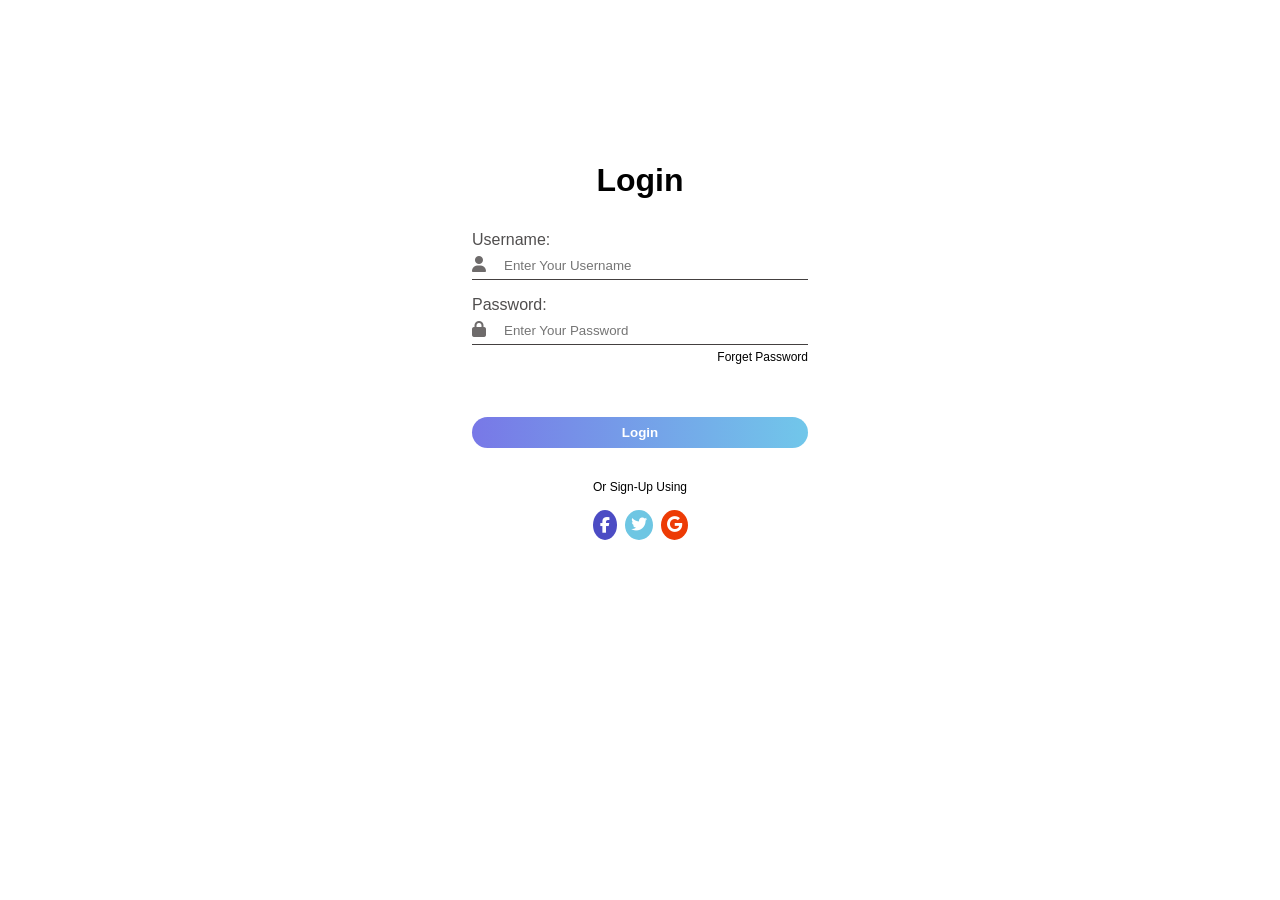
<file: index.html>
<!DOCTYPE html>
<html lang="en">

<head>
    <meta charset="UTF-8">
    <meta name="viewport" content="width=device-width, initial-scale=1.0">
    <title>Project 2</title>
    <link rel="stylesheet" href="styles.css">
    <link rel="stylesheet" href="https://cdnjs.cloudflare.com/ajax/libs/font-awesome/6.7.2/css/all.min.css">
</head>

<body>
    <div class="container">
        <div class="wrapper">
            <h1>Login</h1>
            <form action="">
                <!-- user name -->
                <div class="textField">
                    <label for="username">Username:</label>
                    <div>
                        <input id="username" type="text" placeholder="Enter Your Username">
                        <i class="InputBoxIcon fa-solid fa-user"></i>
                    </div>
                </div>

                <!-- password -->
                <div class="textField">
                    <label for="password">Password: </label>
                    <div>
                        <input id="password" type="text" placeholder="Enter Your Password">
                        <i class=" InputBoxIcon fa-solid fa-lock"></i>
                    </div>
                </div>

                <p class="forget">Forget Password</p>
                <button>Login</button>
            </form>
            <p class="Sign-Up">Or Sign-Up Using</p>

            <div class="icons">
                <i class="facebook fa-brands fa-facebook-f"></i>
                <i class="twitter fa-brands fa-twitter"></i>
                <i class="google fa-brands fa-google"></i>
            </div>
        </div>
    </div>
</body>

</html>
</file>
<file: styles.css>
*{
    padding: 0;
    margin: 0;
    box-sizing: border-box;
    font-family: Arial, Helvetica, sans-serif;
}

html, body{
    height: 100%;
    width: 100%;
}

.container{
    width: 100%;
    height: 100%;
    background-image: url(https://static.vecteezy.com/system/resources/previews/013/545/856/original/abstract-line-wave-linear-gradient-background-modern-colorful-wavy-line-abstract-background-vector.jpg);
    display: flex;
    align-items: center;
    justify-content: center;
}

.wrapper{
    width: 100%;
    height: 100%;
    max-width: 25rem;
    max-height: 40rem;
    background-color: white;
    border-radius: 10px;
    padding: 2rem;
    display: flex;
    flex-direction: column;
    align-items: center;   
}

.container .wrapper h1{
    text-align: center;
    margin-bottom: 2rem;
    font-weight: bolder;
}

.container .wrapper form{
    display: flex;
    flex-direction: column;
    width: 100%;
}

.container .wrapper .textField{
    display: flex;
    flex-direction: column;
    gap: 7px;
}

.container .wrapper .textField:nth-child(2){
    margin-top: 1rem;
}

.container .wrapper .textField label{
    color: rgb(80, 78, 78);
}

.container .wrapper .textField div{
    width: 100%;
    position: relative;
}

.container .wrapper .textField .InputBoxIcon{
    position: absolute;
    top: 0;
    left: 0;
    color: rgb(110, 107, 107);
}


.container .wrapper .textField input{
    width: 100%;
    background-color: transparent;
    border: none;
    outline: none;
    border-bottom: 1px solid rgb(68, 64, 64);
    padding-bottom: 6px;
    padding-left: 2rem;
}

.container .wrapper .forget{
    font-size: 12px;
    text-align: right;
    padding: 5px 0;
}

.container .wrapper button{
    width: 100%;
    padding: 8px 20px;
    background: linear-gradient(to right, rgb(120, 120, 231), rgb(113, 199, 234));
    border: none;
    color: white;
    font-weight: bold;
    border-radius: 50px;
    margin-top: 3rem;
}

.container .wrapper .Sign-Up{
    font-size: 12px;
    margin-top: 2rem;
}
.container .wrapper .icons{
    display: flex;
    gap: 8px;
    margin-top: 1rem;
}

.container .wrapper .facebook{
    background-color: rgb(76, 76, 196);
    color: white;
    padding: 7px;
    border-radius: 100%;
}
.container .wrapper .twitter{
    background-color: rgb(110, 198, 227);
    color: white;
    padding: 6px;
    border-radius: 100%;
}
.container .wrapper .google{
    background-color: rgb(237, 59, 5);
    color: white;
    padding: 6px;
    border-radius: 100%;
}
</file>
